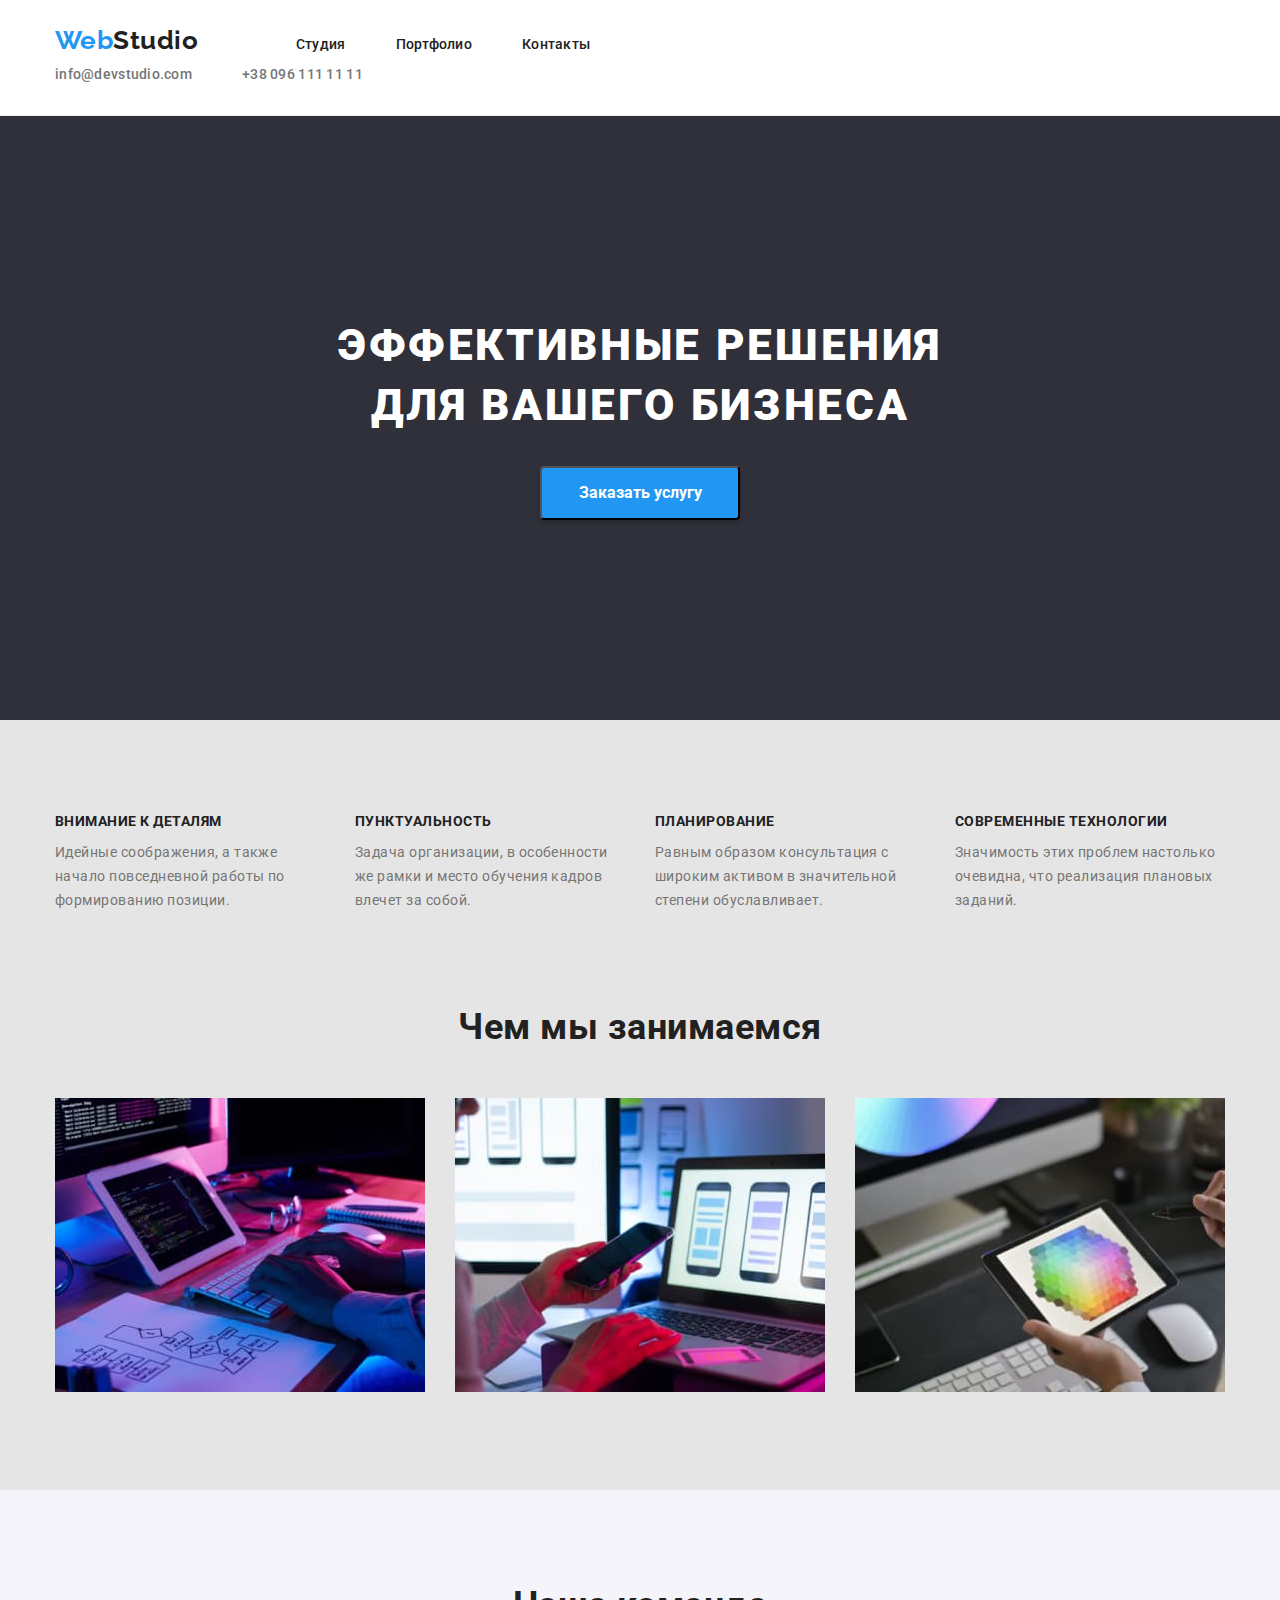
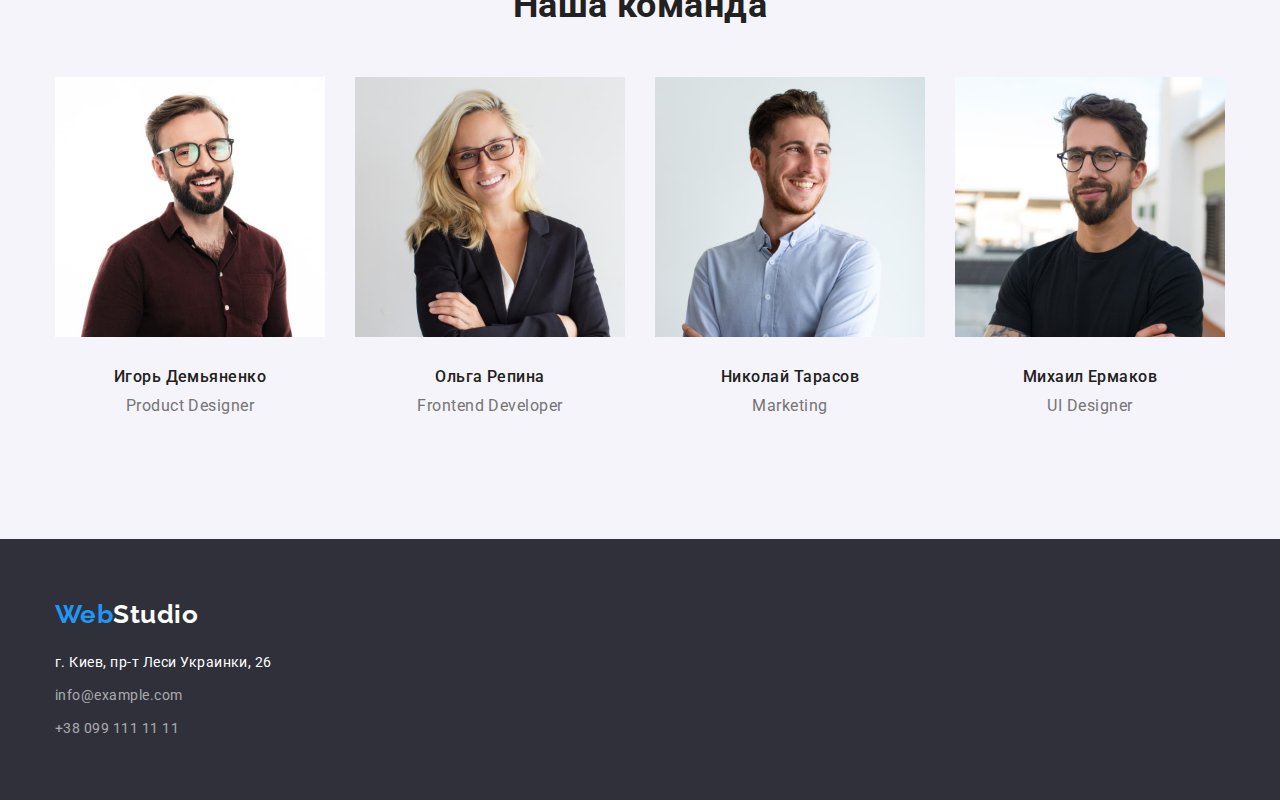
<file: index.html>
<!DOCTYPE html>
<html lang="ru">
  <head>
    <meta charset="UTF-8" />
    <meta http-equiv="X-UA-Compatible" content="IE=edge" />
    <meta name="viewport" content="width=device-width, initial-scale=1.0" />
    <title>Web Studio</title>
    <link
      href="https://fonts.googleapis.com/css2?family=Raleway:wght@700&family=Roboto:wght@400;500;700;900&display=swap"
      rel="stylesheet"
    />
    <link
      href="https://cdnjs.cloudflare.com/ajax/libs/modern-normalize/1.1.0/modern-normalize.min.css"
      rel="stylesheet"
    />
    <link href="./css/styles.css" rel="stylesheet" />
  </head>

  <body>
    <!----------CAPTION--------HEADER------------>

    <header class="caption">
      <div class="container">
        <a class="logo" href="./" lang="en"
          >Web<span class="logo-caption">Studio</span></a
        >
        <nav class="menu">
          <ul class="nav-menu">
            <li><a class="menu-link" href="./index.html">Студия</a></li>
            <li><a class="menu-link" href="./portfolio.html">Портфолио</a></li>
            <li><a class="menu-link" href="/">Контакты</a></li>
          </ul>
        </nav>

        <ul class="contacts">
          <li>
            <a class="contacts-link" href="mailto:info@devstudio.com" lang="en"
              >info@devstudio.com</a
            >
          </li>
          <li>
            <a class="contacts-link" href="tel:+380961111111"
              >+38 096 111 11 11</a
            >
          </li>
        </ul>
      </div>
    </header>

    <main>
      <!-------------------PRIMARY---------------------->
      <section class="primary">
        <div class="container">
          <h1 class="primary-title">
            Эффективные решения <br />
            для вашего бизнеса
          </h1>
          <button class="primary-btn" type="button">Заказать услугу</button>
        </div>
      </section>

      <!----------------ADVANTAGES----------------------------->

      <section class="advantages">
        <div class="container">
          <ul class="adventages-list">
            <li class="adventages-list-item">
              <h3>Внимание к деталям</h3>
              <p>
                Идейные соображения, а также начало повседневной работы по
                формированию позиции.
              </p>
            </li>

            <li class="adventages-list-item">
              <h3>Пунктуальность</h3>
              <p>
                Задача организации, в особенности же рамки и место обучения
                кадров влечет за собой.
              </p>
            </li>

            <li class="adventages-list-item">
              <h3>Планирование</h3>
              <p>
                Равным образом консультация с широким активом в значительной
                степени обуславливает.
              </p>
            </li>

            <li class="adventages-list-item">
              <h3>Современные технологии</h3>
              <p>
                Значимость этих проблем настолько очевидна, что реализация
                плановых заданий.
              </p>
            </li>
          </ul>
        </div>
      </section>

      <!----------------------ACTIVITY---------------------->

      <section class="activity">
        <div class="container">
          <h2 class="activity-title">Чем мы занимаемся</h2>

          <ul class="activity-list">
            <li>
              <img
                src="images/futures-img1.jpg"
                alt="программирование"
                width="370"
                height="294"
              />
            </li>
            <li>
              <img
                src="images/futures-img2.jpg"
                alt="мобильные приложения"
                width="370"
                height="294"
              />
            </li>
            <li>
              <img
                src="images/futures-img3.jpg"
                alt="дизайн"
                width="370"
                height="294"
              />
            </li>
          </ul>
        </div>
      </section>

      <!---------------------TEAM---------------------------->

      <section class="team">
        <div class="container">
          <h2 class="team-title">Наша команда</h2>

          <ul class="team-list">
            <li class="team-item">
              <img
                class="team-item-photo"
                src="images/team-img1.jpg"
                alt="продуктовый дизайнер"
                width="270"
                height="260"
              />
              <div class="team-item-text">
                <h3>Игорь Демьяненко</h3>
                <p lang="en">Product Designer</p>
              </div>
            </li>

            <li class="team-item">
              <img
                class="team-item-photo"
                src="images/team-img2.jpg"
                alt="фронтенд разработчик"
                width="270"
                height="260"
              />
              <div class="team-item-text">
                <h3>Ольга Репина</h3>
                <p lang="en">Frontend Developer</p>
              </div>
            </li>

            <li class="team-item">
              <img
                class="team-item-photo"
                src="images/team-img3.jpg"
                alt="маркетолог"
                width="270"
                height="260"
              />
              <div class="team-item-text">
                <h3>Николай Тарасов</h3>
                <p lang="en">Marketing</p>
              </div>
            </li>

            <li class="team-item">
              <img
                class="team-item-photo"
                src="images/team-img4.jpg"
                alt="проектировщик интерфейсов"
                width="270"
                height="260"
              />
              <div class="team-item-text">
                <h3>Михаил Ермаков</h3>
                <p lang="en">UI Designer</p>
              </div>
            </li>
          </ul>
        </div>
      </section>
    </main>

    <!-----------------------FOOTER----------------------->

    <footer class="footer">
      <div class="container">
        <a class="logo bottom" href="./" lang="en"
          >Web<span class="logo-footer">Studio</span></a
        >
        <address class="footer-address">
          <p class="address-link">г. Киев, пр-т Леси Украинки, 26</p>
          <a class="footer-contacts" href="mailto:info@example.com" lang="en"
            >info@example.com</a
          >
          <a class="footer-contacts" href="tel:+380991111111"
            >+38 099 111 11 11</a
          >
        </address>
      </div>
    </footer>
  </body>
</html>
</file>
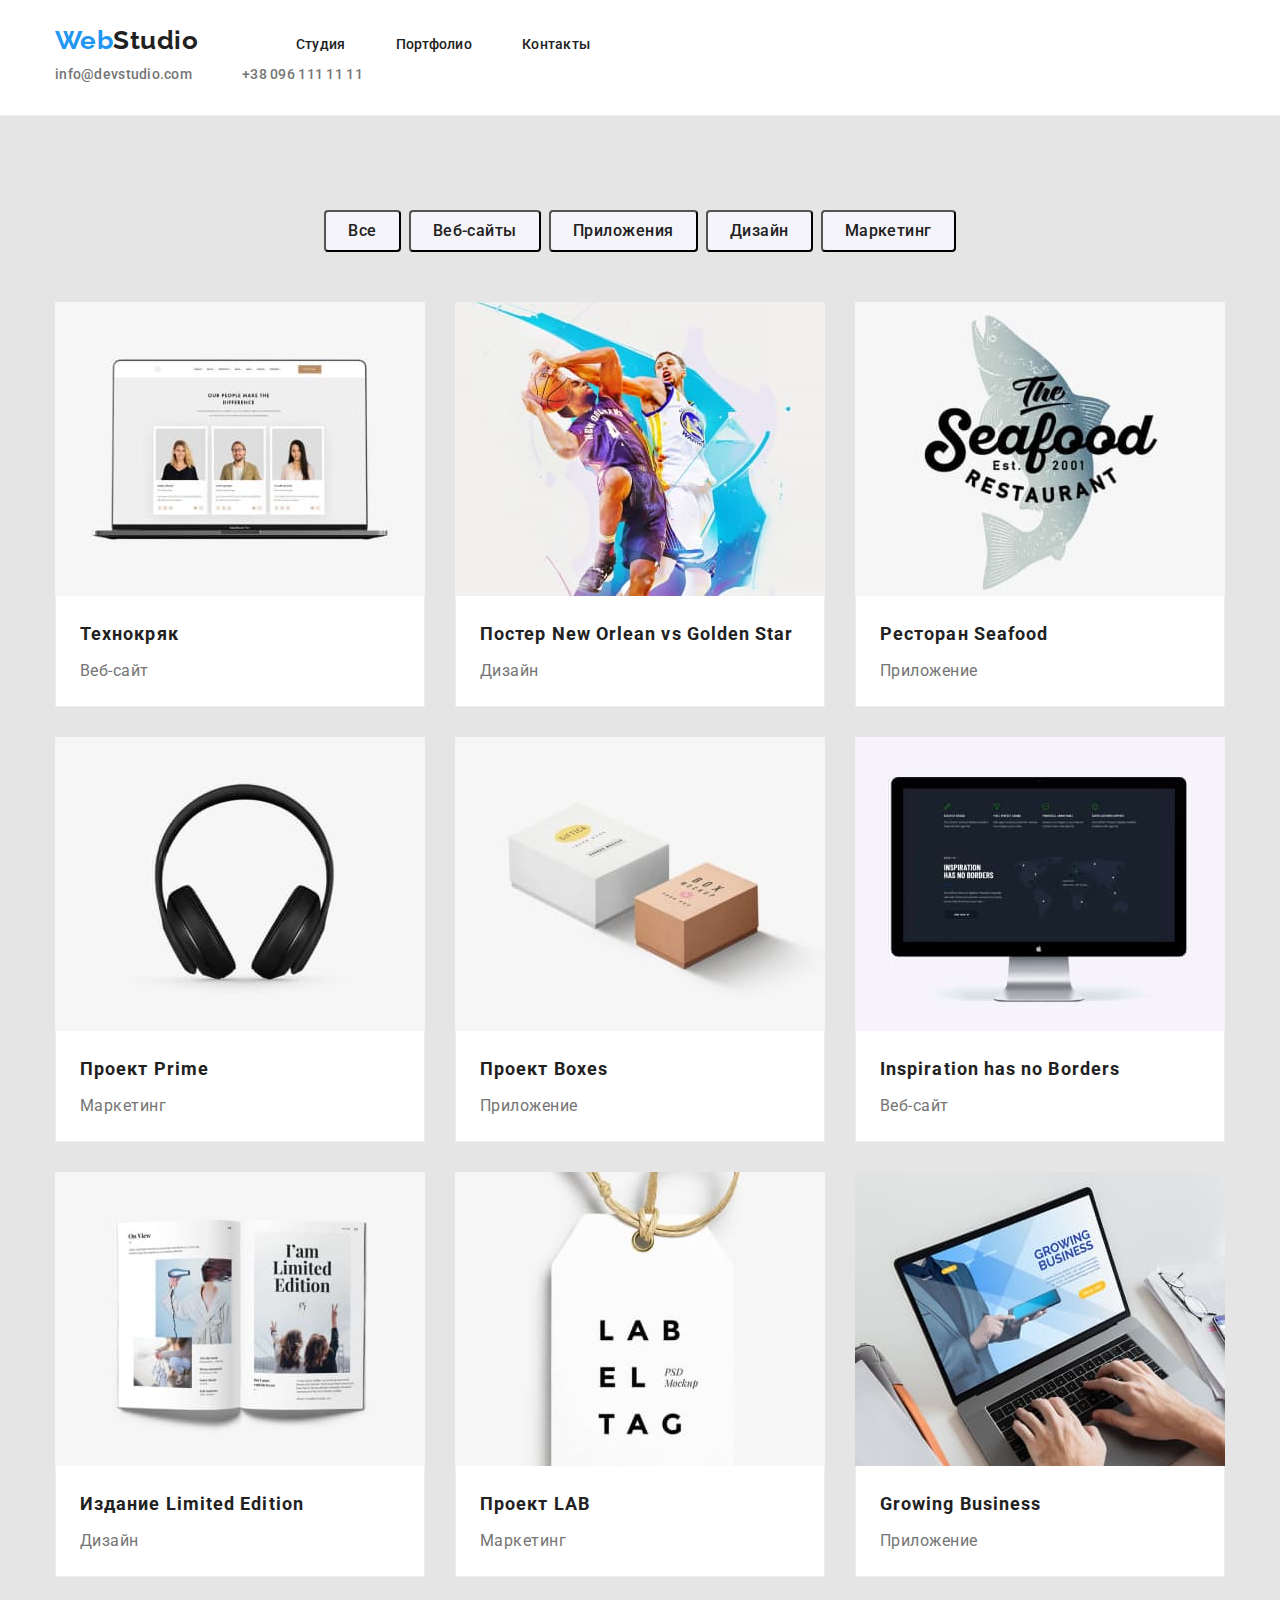
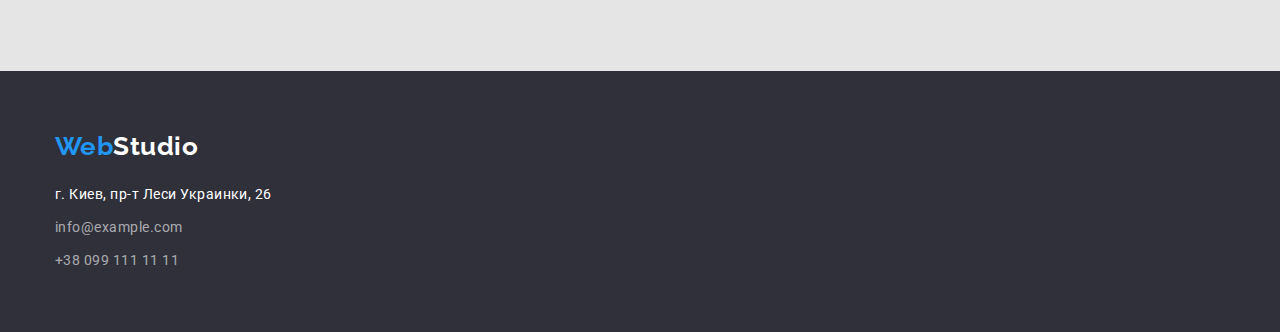
<file: portfolio.html>
<!DOCTYPE html>
<html lang="ru">
  <head>
    <meta charset="UTF-8" />
    <meta http-equiv="X-UA-Compatible" content="IE=edge" />
    <meta name="viewport" content="width=device-width, initial-scale=1.0" />
    <title>Web Studio</title>
    <link
      href="https://fonts.googleapis.com/css2?family=Raleway:wght@700&family=Roboto:wght@400;500;700;900&display=swap"
      rel="stylesheet"
    />
    <link
      href="https://cdnjs.cloudflare.com/ajax/libs/modern-normalize/1.1.0/modern-normalize.min.css"
      rel="stylesheet"
    />
    <link href="./css/styles.css" rel="stylesheet" />
  </head>

  <body>
    <!----------CAPTION--------HEADER------------>
    <header class="caption">
      <div class="container">
        <a class="logo" href="./" lang="en"
          >Web<span class="logo-caption">Studio</span></a
        >
        <nav class="menu">
          <ul class="nav-menu">
            <li><a class="menu-link" href="./index.html">Студия</a></li>
            <li><a class="menu-link" href="./portfolio.html">Портфолио</a></li>
            <li><a class="menu-link" href="/">Контакты</a></li>
          </ul>
        </nav>

        <ul class="contacts">
          <li>
            <a class="contacts-link" href="mailto:info@devstudio.com" lang="en"
              >info@devstudio.com</a
            >
          </li>
          <li>
            <a class="contacts-link" href="tel:+380961111111"
              >+38 096 111 11 11</a
            >
          </li>
        </ul>
      </div>
    </header>

    <main>
      <!---------------------PROJECTS----------------------->
      <section class="projects">
        <div class="container">
          <ul class="projects-btn-list">
            <li class="projects-btn-item">
              <button type="button">Все</button>
            </li>
            <li class="projects-btn-item">
              <button type="button">Веб-сайты</button>
            </li>
            <li class="projects-btn-item">
              <button type="button">Приложения</button>
            </li>
            <li class="projects-btn-item">
              <button type="button">Дизайн</button>
            </li>
            <li class="projects-btn-item">
              <button type="button">Маркетинг</button>
            </li>
          </ul>

          <ul class="projects-photo-list">
            <li class="projects-photo-item">
              <img
                src="./portfolio images/project-one.jpg"
                alt="Веб-страница на ноутбуке"
                width="370"
                height="294"
              />
              <div class="projects-photo-text">
                <h3>Технокряк</h3>
                <p>Веб-сайт</p>
              </div>
            </li>

            <li class="projects-photo-item">
              <img
                src="./portfolio images/project-two.jpg"
                alt="Постер с двумя баскетболистами"
                width="370"
                height="294"
              />
              <div class="projects-photo-text">
                <h3>Постер New Orlean vs Golden Star</h3>
                <p>Дизайн</p>
              </div>
            </li>

            <li class="projects-photo-item">
              <img
                src="./portfolio images/project-three.jpg"
                alt="Надпись ресторана Seafood"
                width="370"
                height="294"
              />
              <div class="projects-photo-text">
                <h3>Ресторан Seafood</h3>
                <p>Приложение</p>
              </div>
            </li>

            <li class="projects-photo-item">
              <img
                src="./portfolio images/project-four.jpg"
                alt="Наушники"
                width="370"
                height="294"
              />
              <div class="projects-photo-text">
                <h3>Проект Prime</h3>
                <p>Маркетинг</p>
              </div>
            </li>

            <li class="projects-photo-item">
              <img
                src="./portfolio images/project-five.jpg"
                alt="Белая и серая коробки"
                width="370"
                height="294"
              />
              <div class="projects-photo-text">
                <h3>Проект Boxes</h3>
                <p>Приложение</p>
              </div>
            </li>

            <li class="projects-photo-item">
              <img
                src="./portfolio images/project-six.jpg"
                alt="Веб-сайт на экране компьютера"
                width="370"
                height="294"
              />
              <div class="projects-photo-text">
                <h3>Inspiration has no Borders</h3>
                <p>Веб-сайт</p>
              </div>
            </li>

            <li class="projects-photo-item">
              <img
                src="./portfolio images/project-seven.jpg"
                alt="Две страницы открытой книги"
                width="370"
                height="294"
              />
              <div class="projects-photo-text">
                <h3>Издание Limited Edition</h3>
                <p>Дизайн</p>
              </div>
            </li>

            <li class="projects-photo-item">
              <img
                src="./portfolio images/project-eight.jpg"
                alt="Белая этикетка с надписью"
                width="370"
                height="294"
              />
              <div class="projects-photo-text">
                <h3>Проект LAB</h3>
                <p>Маркетинг</p>
              </div>
            </li>

            <li class="projects-photo-item">
              <img
                src="./portfolio images/project-nine.jpg"
                alt="Страница сайта на ноутбуке"
                width="370"
                height="294"
              />
              <div class="projects-photo-text">
                <h3>Growing Business</h3>
                <p>Приложение</p>
              </div>
            </li>
          </ul>
        </div>
      </section>
    </main>

    <!-----------------------FOOTER----------------------->
    <footer class="footer">
      <div class="container">
        <a class="logo bottom" href="./" lang="en"
          >Web<span class="logo-footer">Studio</span></a
        >
        <address class="footer-address">
          <p class="address-link">г. Киев, пр-т Леси Украинки, 26</p>
          <a class="footer-contacts" href="mailto:info@example.com" lang="en"
            >info@example.com</a
          >
          <a class="footer-contacts" href="tel:+380991111111"
            >+38 099 111 11 11</a
          >
        </address>
      </div>
    </footer>
  </body>
</html>
</file>
<file: css/styles.css>
body {
  font-family: "Roboto", sans-serif;
  font-style: normal;
  letter-spacing: 0.03em;
  color: #212121;
}

.container {
  width: 1200px;
  margin-left: auto;
  margin-right: auto;
  padding-left: 15px;
  padding-right: 15px;
}

h1,
h2,
h3,
h4,
h5,
h6,
p {
  margin-top: 0;
  margin-bottom: 0;
}

/* ----------CAPTION--------HEADER------------ */

.caption {
  padding-top: 25px;
  padding-bottom: 25px;

  background-color: #ffffff;

  border-bottom: 1px solid #ececec;
}

.logo {
  margin-right: 93px;

  font-family: "Raleway";
  font-weight: 700;
  font-size: 26px;
  line-height: 1.19em;
  color: #2196f3;
  text-decoration: none;
}

.logo-caption {
  color: #212121;
}

.menu {
  display: inline-block;
  margin-right: 326px;
}

.nav-menu {
  display: inline-flex;
  margin-top: 0;
  margin-bottom: 0;
  padding-left: 0;
  padding-top: 7px;
  padding-bottom: 7px;

  list-style: none;
}

.contacts {
  display: inline-flex;
  margin-top: 0;
  margin-bottom: 0;
  padding-left: 0;
  padding-top: 7px;
  padding-bottom: 7px;

  list-style: none;
}

.menu li,
.contacts li {
  margin-right: 50px;

  font-weight: 500;
  font-size: 14px;
  line-height: 1.14em;
  letter-spacing: 0.02em;
}

.menu li:last-child,
.contacts li:last-child {
  margin-right: 0;
}

.menu-link {
  color: #212121;
  text-decoration: none;
}

.contacts-link {
  color: #757575;
  text-decoration: none;
}

.menu-link:hover,
.menu-link:focus,
.contacts-link:hover,
.contacts-link:focus {
  color: #2196f3;
}

/* -----------------PRIMARY--------------------- */

.primary {
  padding-top: 200px;
  padding-bottom: 200px;
  text-align: center;

  background-color: #2f303a;
}

.primary-title {
  margin-bottom: 30px;

  font-weight: 900;
  font-size: 44px;
  line-height: 1.36em;
  letter-spacing: 0.06em;
  text-align: center;
  text-transform: uppercase;
  color: #ffffff;
}

.primary-btn {
  padding: 10px 32px;

  min-width: 200px;
  font-weight: 700;
  font-size: 16px;
  line-height: 1.88em;
  color: #ffffff;
  background-color: #2196f3;

  box-shadow: 0px 4px 4px rgba(0, 0, 0, 0.15);
  border-radius: 4px;
  cursor: pointer;
}

/* ----------------ADVANTAGES----------------------------- */

.advantages {
  padding-top: 94px;
  padding-bottom: 0;

  background-color: #e5e5e5;
}

/* flex для преимуществ - 4 описания */
.adventages-list {
  display: flex;
  margin: 0;
  padding: 0;
  list-style: none;
}

.adventages-list-item {
  min-width: 270px;
}

.adventages-list-item:not(:last-child) {
  margin-right: 30px;
}

/* описание конкретного преимущества */
.advantages h3 {
  margin-bottom: 10px;

  font-weight: 700;
  font-size: 14px;
  line-height: 1.14em;
  text-transform: uppercase;
}

.advantages p {
  margin-top: 0;
  margin-bottom: 0;

  font-size: 14px;
  line-height: 1.72em;
  color: #757575;
}

/* ---------------------ACTIVITY---------------------- */

.activity {
  padding-top: 94px;
  padding-bottom: 94px;

  background-color: #e5e5e5;
}

.activity-title {
  margin-bottom: 50px;

  font-weight: 700;
  font-size: 36px;
  line-height: 1.17em;
  text-align: center;
}

.activity-list {
  display: flex;
  margin: 0;
  padding: 0;
  list-style: none;
}

.activity li:not(:last-child) {
  margin-right: 30px;
}

/* ---------------------TEAM---------------------------- */

.team {
  padding-top: 94px;
  padding-bottom: 94px;
  text-align: center;

  background-color: #f5f4fa;
}

.team-title {
  margin-bottom: 50px;

  font-weight: 700;
  font-size: 36px;
  line-height: 1.17em;
}

/* flex для команды - 4 человека */
.team-list {
  display: flex;
  justify-content: center;
  margin: 0;
  padding: 0;
  list-style: none;
}

.team-item:not(:last-child) {
  margin-right: 30px;
}

/* Сотрудник команды */

.team-item-text {
  padding-top: 30px;
  padding-bottom: 30px;
}

.team-item-photo {
  display: block;
}

.team h3 {
  margin-bottom: 10px;

  font-weight: 500;
  font-size: 16px;
  line-height: 1.19em;
}

.team p {
  font-size: 16px;
  line-height: 1.19em;
  color: #757575;
}

/* ---------------------FOOTER--------------------- */

.footer {
  padding-top: 60px;
  padding-bottom: 60px;

  background-color: #2f303a;
}

.logo.bottom {
  margin-right: 0;
}

.logo-footer {
  color: #ffffff;
}

.footer-address {
  margin-top: 20px;
}

.address-link,
.footer-contacts {
  font-size: 14px;
  line-height: 1.72em;
  font-style: normal;
}

.address-link {
  margin: 0;

  color: #ffffff;
}

.footer-contacts {
  display: block;
  margin-top: 9px;

  color: rgba(255, 255, 255, 0.6);
  text-decoration: none;
}

.footer-contacts:hover,
.footer-contacts:focus {
  color: #2196f3;
}

/* ----PORTFOLIO-------PROJECTS--------------- */

.projects {
  padding-top: 94px;
  padding-bottom: 94px;

  background-color: #e5e5e5;
}

/* СПИСОК КНОПОК */

.projects-btn-list {
  display: flex;
  justify-content: center;
  margin-top: 0;
  margin-bottom: 50px;
  padding-left: 0;

  list-style: none;
}

.projects-btn-item:not(:last-child) {
  margin-right: 8px;
}

/* КНОПКА */

.projects button {
  padding: 6px 22px;

  min-width: auto;
  font-family: inherit;
  font-style: inherit;
  font-weight: 500;
  font-size: 16px;
  line-height: 1.63em;
  letter-spacing: inherit;
  color: inherit;
  background-color: #f5f4fa;

  border-radius: 4px;
  cursor: pointer;
}

.projects button:hover,
.projects button:focus {
  box-shadow: 0px 3px 1px rgba(0, 0, 0, 0.1), 0px 1px 2px rgba(0, 0, 0, 0.08),
    0px 2px 2px rgba(0, 0, 0, 0.12);
  border-radius: 4px;
  color: #ffffff;
  background-color: #2196f3;
}

/* СПИСОК ПРОЕКТОВ */

.projects-photo-list {
  display: flex;
  flex-wrap: wrap;
  margin: 0;
  padding-left: 0;
  list-style: none;
}

.projects-photo-item {
  width: calc((100% - 60px) / 3);
  margin-right: 30px;
  margin-bottom: 30px;
  padding-right: 0;
  font-size: 0;
}

.projects-photo-item:nth-child(3n) {
  margin-right: 0px;
}

.projects-photo-item:nth-last-child(-n + 3) {
  margin-bottom: 0px;
}

/* СТРУКТУРА ПРОЕКТА ВНУТРИ */
.projects-photo-text {
  margin-top: 0;
  padding: 20px 24px;
  border-right: 1px solid #eeeeee;
  border-bottom: 1px solid #eeeeee;
  border-left: 1px solid #eeeeee;
  background-color: #ffffff;
}

.image {
  margin-bottom: 0;
}

.projects h3 {
  margin-bottom: 4px;

  font-weight: 700;
  font-size: 18px;
  line-height: 2em;
  letter-spacing: 0.06em;
}

.projects p {
  font-size: 16px;
  line-height: 1.88em;
  color: #757575;
}
</file>
